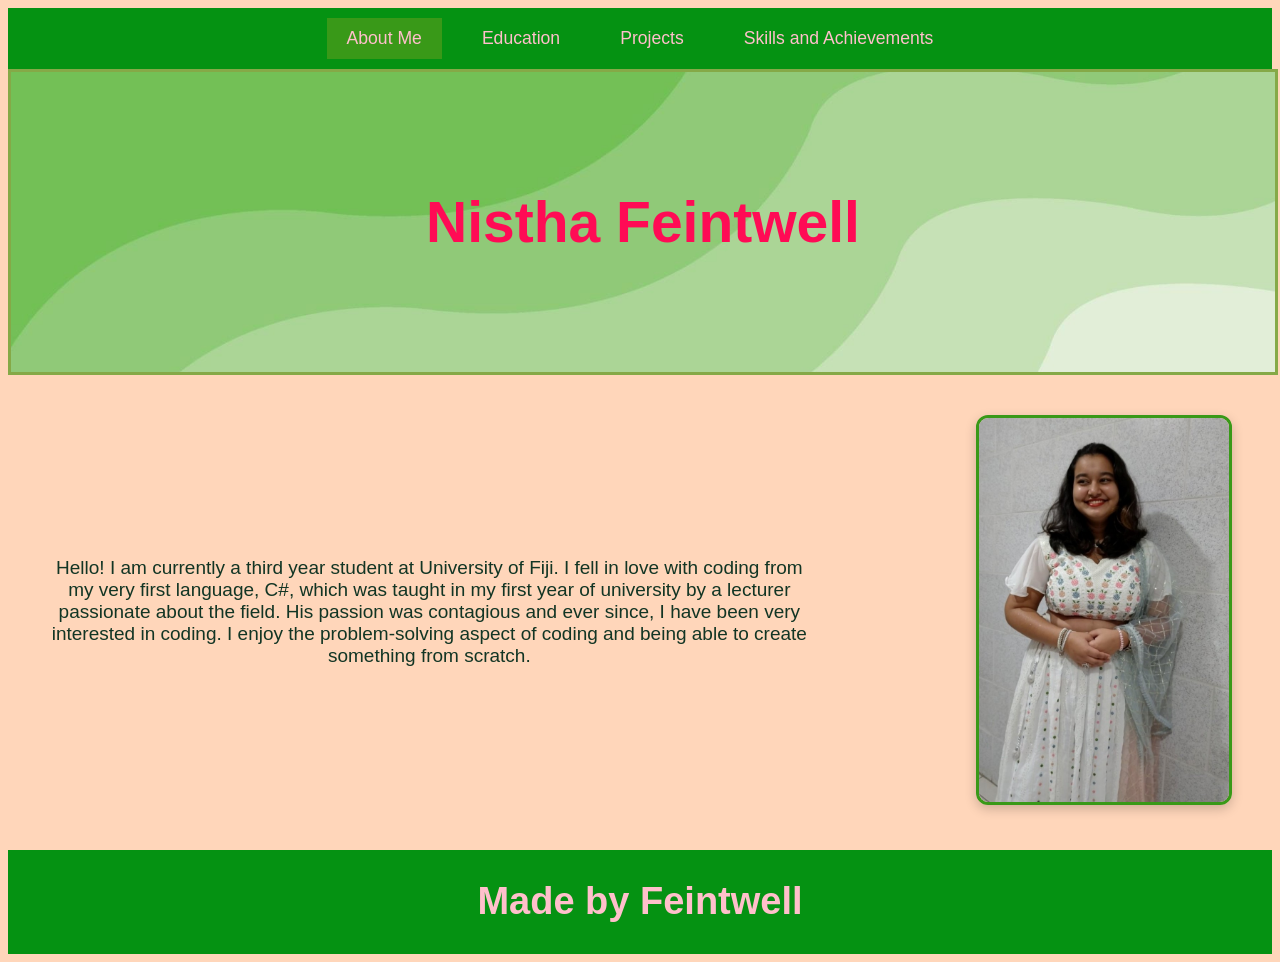
<file: Portfolio-main/docs/index.html>
<!--#FFB0B0
#FE7171
#335D2D
#7EA04D-->

<!--#F72C5B
#FF748B
#A7D477
#E4F1AC-->
	

<!DOCTYPE html>
<html>
	
	<head>
		<title>Feintwell</title>
		<link rel="stylesheet" href="styles/head.css">
		<link rel="stylesheet" href="styles/img.css">
		<link rel="stylesheet" href="styles/cards.css">
		<link rel="stylesheet" href="styles/side.css">

	</head>
	
	<body>

        <main>
		
                            <nav>
                     <div class="topnav">
                        <a class="active" href="index.html">About Me</a>
                        <a href="edu.html">Education</a>
                        <a href="pro.html">Projects</a>
                        <a href="skil.html">Skills and Achievements</a>
                    </div>
                 </nav>

                <!--more badass image-->

                <section class="hero-section">
                   <div class="overlay-text">
                        <h1>Nistha Feintwell</h1></div>
                </section>


                <center>
            
<section class="coding-section">
  <div class="coding-container">
    <div class="coding-text">
      <p>
        Hello! I am currently a third year student at University of Fiji. 
        I fell in love with coding from my very first language, C#, which was taught in my first year of university by a lecturer passionate about the field. 
        His passion was contagious and ever since, I have been very interested in coding. 
        I enjoy the problem-solving aspect of coding and being able to create something from scratch.
      </p>
    </div>
    <div class="coding-image">
      <img src="images/me1.jpg" alt="Photo of Nistha Feintwell">
    </div>
  </div>
</section>



            
<!--<section class="team">
    <div class="team-cards">

	<div class="team-card">
  		<a href="edu.html" class="card-link">
    			<h3>Education</h3>
    			<p>I have successfully finished my primary and secondary education. I am currently a 3rd year IT student at the University Of Fiji.</p>
    			<p>Click for more details.</p>
  		</a>
	</div>


        <div class="team-card">
		  <a href="skil.html" class="card-link">
            <h3>Skills and Achievements</h3>
            <p>I have gained many experiences from my educational journey that helped me develop essential IT skills.</p>
            <p>Click here to see my programming skills and languages.</p>
		</a>
        </div>

        <div class="team-card">
		  <a href="pro.html" class="card-link">
            <h3>Projects</h3>
            <p>As a student and programmer, I have worked on various projects that showcase my coding skills and problem-solving abilities.</p>
            <p>Click here to view my projects and GitHub.</p>
		</a>
        </div>

    </div>
</section>-->


        </main>

	</body>

	<footer>
	    <div class="foot">
		<h1> Made by Feintwell </h1>
            </div>

	
	    <div>

	</footer>
	
</html>
</file>
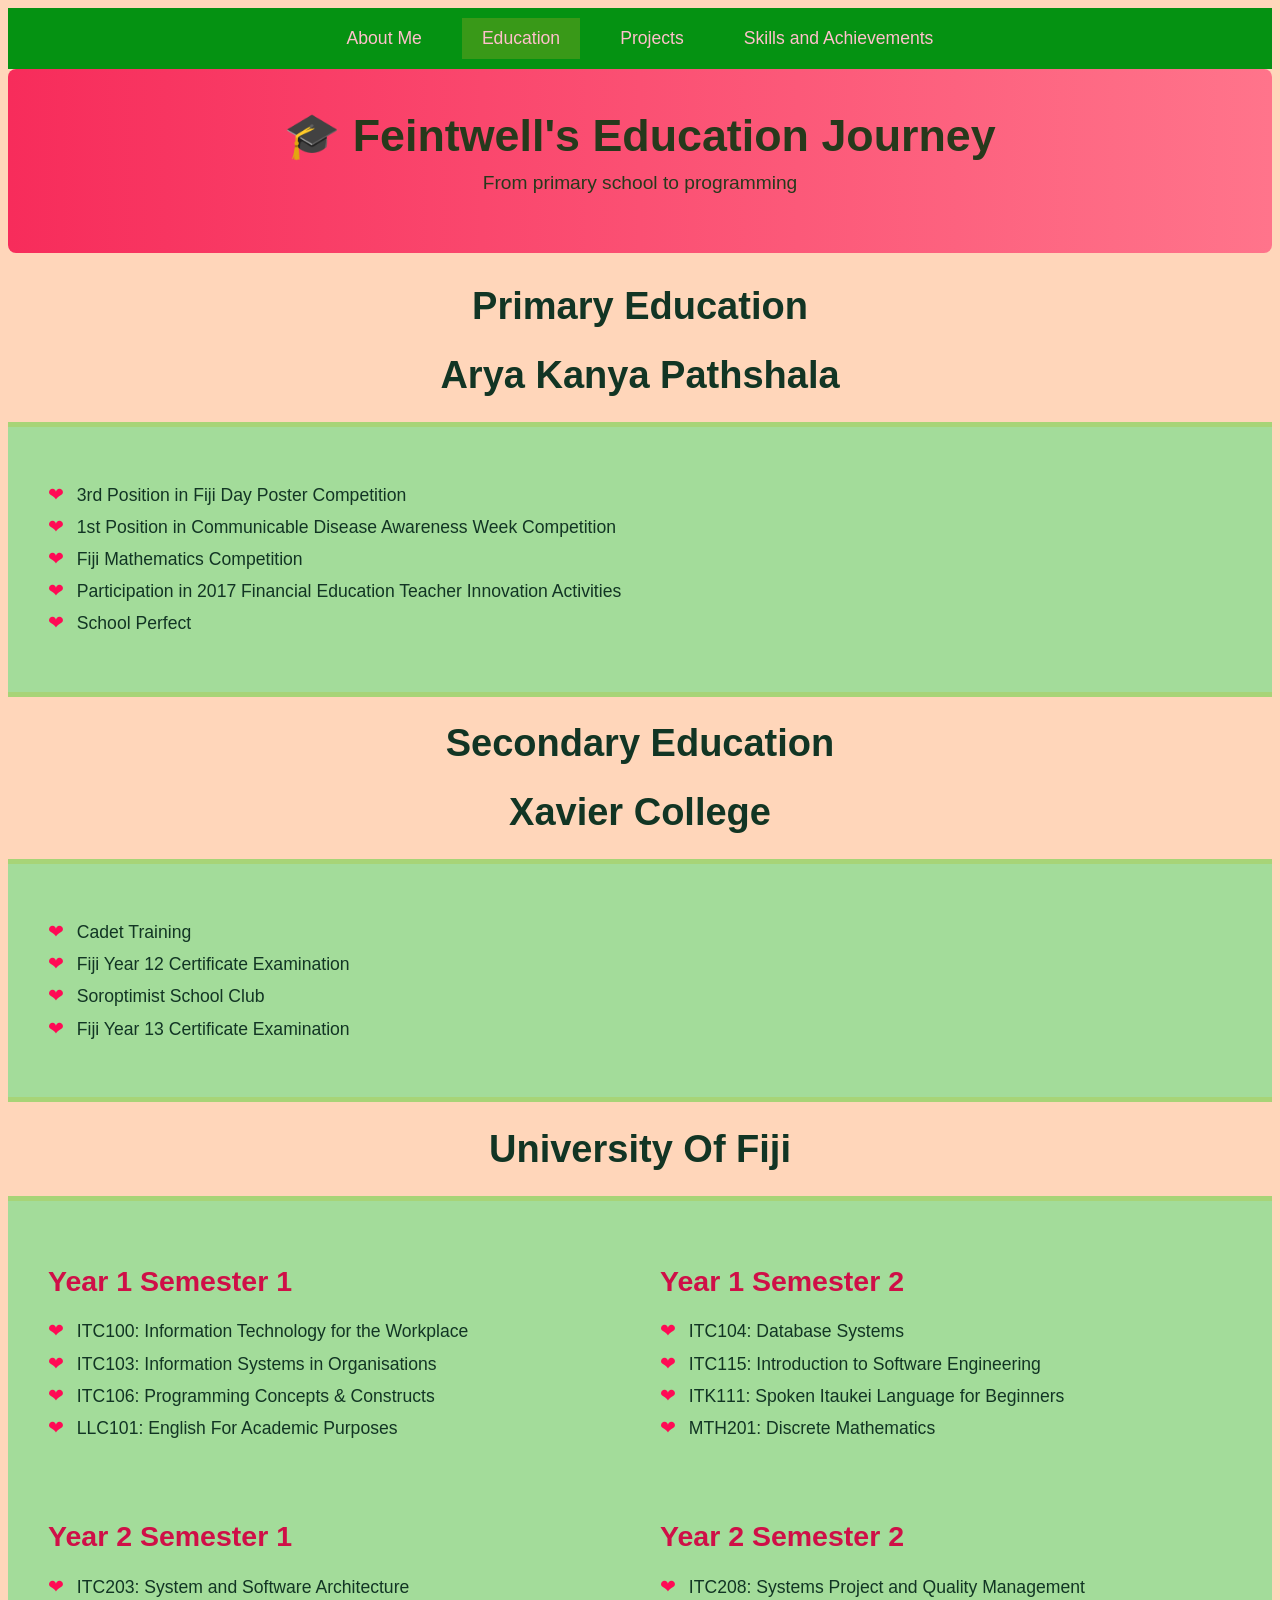
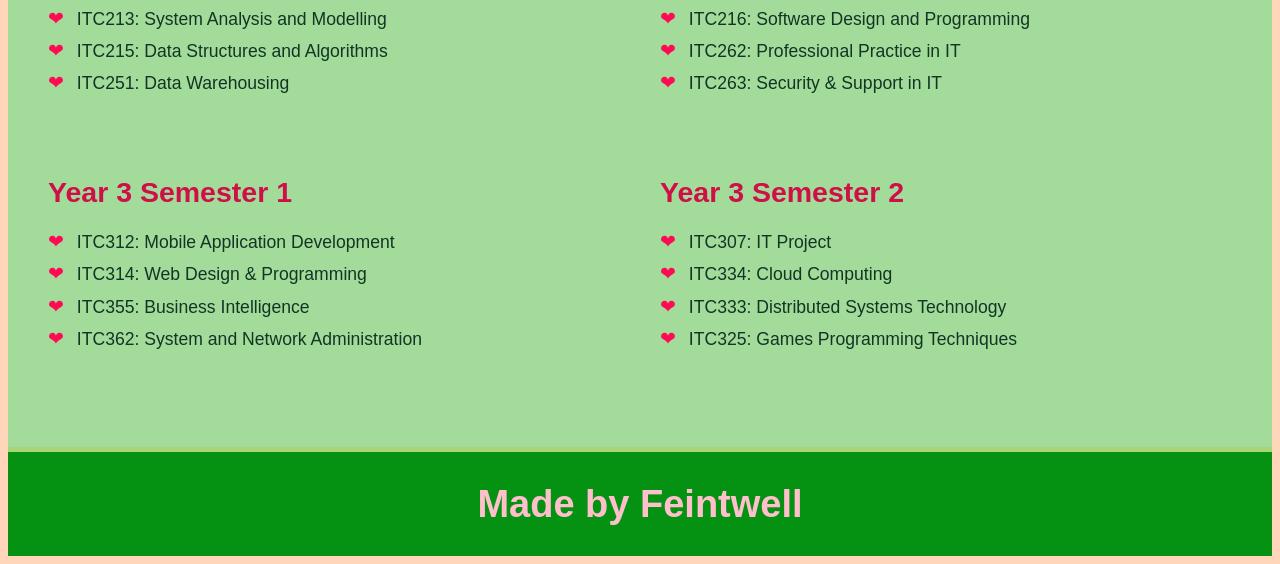
<file: Portfolio-main/docs/edu.html>
<!--#FFB0B0
#FE7171
#335D2D
#7EA04D-->

<!--#F72C5B
#FF748B
#A7D477
#E4F1AC-->
	

<!DOCTYPE html>
<html>
	
	<head>
		<meta charset="UTF-8">

		<title>Education</title>
		<link rel="stylesheet" href="styles/head.css">
		<link rel="stylesheet" href="styles/img.css">
		<link rel="stylesheet" href="styles/cards.css">
		<link rel="stylesheet" href="styles/side.css">
	</head>
	
	<body>

        <main>	

                <nav>
                     <div class="topnav">
                        <a href="index.html">About Me</a>
                        <a class="active" href="edu.html">Education</a>
                        <a href="pro.html">Projects</a>
                        <a href="skil.html">Skills and Achievements</a>
                    </div>
                 </nav>
	
<section class="hero">
  <h1 class="hero-title">🎓 Feintwell's Education Journey</h1>
  <p class="hero-subtitle">From primary school to programming</p>
</section>

<center><h1>Primary Education</h1>
<h1>Arya Kanya Pathshala</h1></center>

<section class="prim">
	<ul class="heart-bullets">
		<li>3rd Position in Fiji Day Poster Competition</li>
		<li>1st Position in Communicable Disease Awareness Week Competition</li>
		<li>Fiji Mathematics Competition</li>
		<li>Participation in 2017 Financial Education Teacher Innovation Activities</li>
		<li>School Perfect</li>
	</ul>
</section>

<center><h1>Secondary Education</h1>

<h1>Xavier College</h1> </center>

<section class="high">
	<ul class="heart-bullets">
		<li>Cadet Training</li>
		<li>Fiji Year 12 Certificate Examination</li>
		<li>Soroptimist School Club</li>
		<li>Fiji Year 13 Certificate Examination</li>
	</ul>
</section>

<center><h1> University Of Fiji</h1></center>

<section class="uni">

  <!-- Year 1 -->
  <div class="year-row">
    <div class="semester">
      <h2>Year 1 Semester 1</h2>
      <ul class="heart-bullets">
        <li>ITC100: Information Technology for the Workplace</li>
        <li>ITC103: Information Systems in Organisations</li>
        <li>ITC106: Programming Concepts & Constructs</li>
        <li>LLC101: English For Academic Purposes</li>
      </ul>
    </div>
    <div class="semester">
      <h2>Year 1 Semester 2</h2>
      <ul class="heart-bullets">
        <li>ITC104: Database Systems</li>
        <li>ITC115: Introduction to Software Engineering</li>
        <li>ITK111: Spoken Itaukei Language for Beginners</li>
        <li>MTH201: Discrete Mathematics</li>
      </ul>
    </div>
  </div>

  <!-- Year 2 -->
  <div class="year-row">
    <div class="semester">
      <h2>Year 2 Semester 1</h2>
      <ul class="heart-bullets">
        <li>ITC203: System and Software Architecture</li>
        <li>ITC213: System Analysis and Modelling</li>
        <li>ITC215: Data Structures and Algorithms</li>
        <li>ITC251: Data Warehousing</li>
      </ul>
    </div>
    <div class="semester">
      <h2>Year 2 Semester 2</h2>
      <ul class="heart-bullets">
        <li>ITC208: Systems Project and Quality Management</li>
        <li>ITC216: Software Design and Programming</li>
        <li>ITC262: Professional Practice in IT</li>
        <li>ITC263: Security & Support in IT</li>
      </ul>
    </div>
  </div>

  <!-- Year 3 -->
  <div class="year-row">
    <div class="semester">
      <h2>Year 3 Semester 1</h2>
      <ul class="heart-bullets">
        <li>ITC312: Mobile Application Development</li>
        <li>ITC314: Web Design & Programming</li>
        <li>ITC355: Business Intelligence</li>
        <li>ITC362: System and Network Administration</li>
      </ul>
    </div>
    <div class="semester">
      <h2>Year 3 Semester 2</h2>
      <ul class="heart-bullets">
        <li>ITC307: IT Project</li>
        <li>ITC334: Cloud Computing</li>
        <li>ITC333: Distributed Systems Technology</li>
        <li>ITC325: Games Programming Techniques</li>
      </ul>
    </div>
  </div>

</section>

        </main>

	</body>

	<footer>
	    <div class="foot">
		<h1> Made by Feintwell </h1>
            </div>

	
	    <div>

	</footer>
	
</html>
</file>
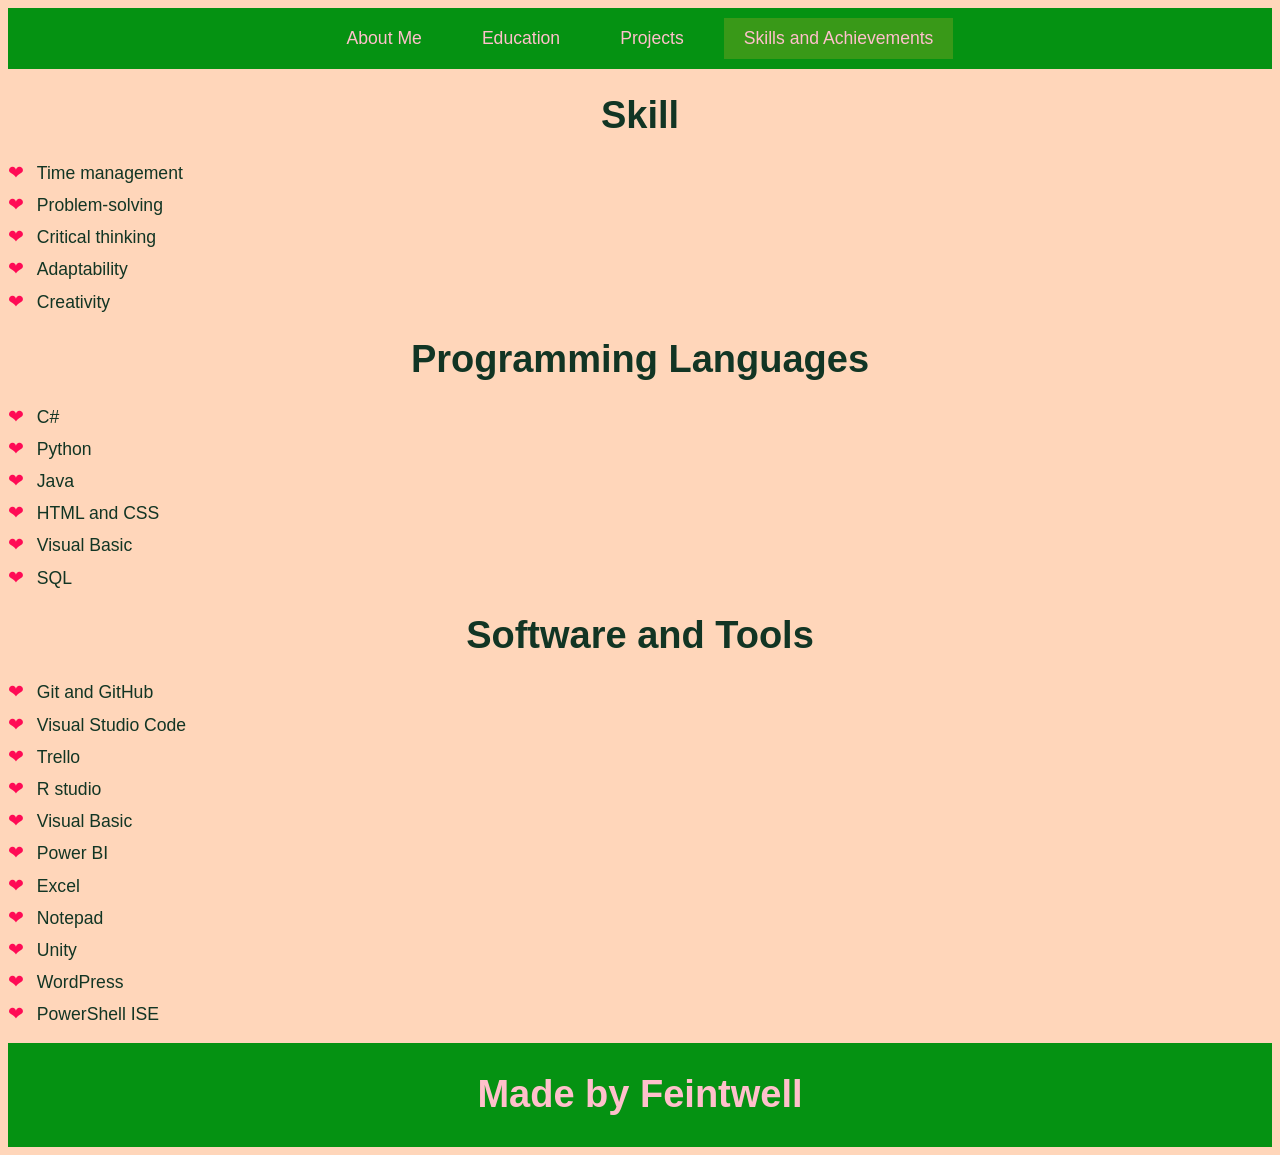
<file: Portfolio-main/docs/skil.html>
<!--#FFB0B0
#FE7171
#335D2D
#7EA04D-->

<!--#F72C5B
#FF748B
#A7D477
#E4F1AC-->
	

<!DOCTYPE html>
<html>
	
	<head>
		<meta charset="UTF-8">

		<title>Skills and Achievements</title>
		<link rel="stylesheet" href="styles/head.css">
		<link rel="stylesheet" href="styles/img.css">
		<link rel="stylesheet" href="styles/cards.css">
		<link rel="stylesheet" href="styles/side.css">
	</head>
	
	<body>

    <main>

                <nav>
                     <div class="topnav">
                        <a href="index.html">About Me</a>
                        <a href="edu.html">Education</a>
                        <a href="pro.html">Projects</a>
                        <a  class="active" href="skil.html">Skills and Achievements</a>
                    </div>
                 </nav>
		    	
		
<center><h1>Skill</h1></center>
      <ul class="heart-bullets">
        <li>Time management</li>
	<li>Problem-solving</li>
	<li>Critical thinking</li>
	<li>Adaptability</li>
	<li>Creativity</li>
	</ul>

<center><h1>Programming Languages</h1></center>
	<ul class="heart-bullets">
		<li>C#</li>
		<li>Python</li>
		<li>Java</li>
		<li>HTML and CSS</li>
		<li>Visual Basic</li>
		<li>SQL</li>

	</ul>


<center><h1>Software and Tools</h1></center>
	<ul class="heart-bullets">
		<li>Git and  GitHub</li>
		<li>Visual Studio Code</li>
		<li>Trello</li>
		<li>R studio</li>
		<li>Visual Basic</li>
		<li>Power BI</li>
		<li>Excel</li>
		<li>Notepad</li>
		<li>Unity</li>
		<li>WordPress</li>
		<li>PowerShell ISE</li>

	</ul>


        </main>

	</body>

	<footer>
	    <div class="foot">
		<h1> Made by Feintwell </h1>
            </div>

	
	    <div>

	</footer>
	
</html>
</file>
<file: Portfolio-main/docs/styles/head.css>
body {
    background-color: #FFD6BA /*#EFE3C2*/;
    font-family: 'Helvetica';
    font-size: 19px;
	color: #123524;
}

.foot {
    background-color: #059212;
    overflow: hidden;
    display: flex;
    justify-content: center;
    padding: 5px;
	color: pink;
}

.heart-bullets {
  list-style: none;
  padding-left: 0;
  color: #123524;
  font-size: 1.1rem;
}

.heart-bullets li {
  position: relative;
  padding-left: 1.8rem;
  margin-bottom: 0.7rem;
}

.heart-bullets li::before {
  content: "❤";
  position: absolute;
  left: 0;
  top: 0;
  color: #FF0B55 /*06D001*/;
  font-size: 1.2rem;
  line-height: 1;
}

html {
  scroll-behavior: smooth;
}

.hero {
  text-align: center;
  background: linear-gradient(to right, #F72C5B, #FF748B);
  color: #27391C;
  padding: 40px 20px;
  border-radius: 8px;
  margin-bottom: 2rem;
}

.hero-title {
  font-size: 2.8rem;
  margin: 0;
}

.hero-subtitle {
  font-size: 1.2rem;
  margin-top: 10px;
}


.topnav {
    background-color: #059212;
    overflow: hidden;
    display: flex;
    justify-content: center;
    padding: 10px;
}

.topnav a {
    float: left;
    display: block;
    text-align: center;
    padding: 14px;
    text-decoration: none;
    font-size: 17px;
}

.topnav a.right {
    float:right;
}

.topnav a:hover {
    background-color: #06D001;
    color: pink;
}

.topnav a.active {
    background-color: #399918;
    color: pink;
}

nav .topnav a {
    color: pink;
    text-decoration: none;
    padding: 10px 20px;
    margin: 0 10px;
    font-size: 1.1rem;
    transition: background-color 0.3s ease;
}
</file>
<file: Portfolio-main/docs/styles/img.css>
.hero-section {
    background-image: url("../images/ya2.jpg"); 
    background-size: cover;        
    background-position: center; 
    background-repeat: no-repeat;
    width: 100%;
    height: 300px;                
    position: relative;
    overflow: hidden;       
    background-position: center; 
	border: 3px solid transparent;    
	border-color: #85A947;
}

.overlay-text {
    position: absolute;
    top: 50%;
    left: 50%;
    transform: translate(-50%, -50%);
    color: #FF0B55;
    text-align: center;
    font-size: 2em;
}

.gallery {
  display: grid;
  grid-template-columns: repeat(auto-fit, minmax(250px, 1fr));
  gap: 16px;
  padding: 2rem;
 background-color: #BFEA7C;
}


.photo img {
  width: 100%;
  height: 200px; /* Set your preferred height */
  object-fit: cover; /* Ensures the image fills the box */
  border-radius: 10px;
  box-shadow: 0 4px 10px rgba(0, 0, 0, 0.15);
  transition: transform 0.3s ease;
}


.photo img:hover {
  transform: scale(1.05);
}
</file>
<file: Portfolio-main/docs/styles/cards.css>
.team-cards {
    display: flex;
    flex-wrap: wrap;
    justify-content: center;
    gap: 2rem;
}


.team-card {
    background-color: #BFEA7C;
    border: 3px solid #123524;
    border-radius: 8px;
    width: 400px;
    padding: 2rem;
    box-shadow: 0 6px 12px rgba(0, 0, 0, 0.15); 
    transition: transform 0.3s ease;
}

.team-card:hover {
    transform: translateY(-12px);
    background-color: #399918;
    border-color: #123524;
}

.team-card:hover p {
    color: #FFB0B0;
}


.team-card:hover h3 {
    color: #FE7171;
}




.team-card img {
    width: 100%;
    height: auto;
    object-fit: cover;
    border-radius: 12px;
    margin-bottom: 1rem;
}

.team-card h3 {
    font-size: 1.5rem;
    color: #FF0B55;
    margin-bottom: 0.5rem;
}

.team-card p {
    font-size: 1.1rem;
    color: #CF0F47;
}


@media (max-width: 768px) {
    .team-cards {
        flex-direction: column;
        align-items: center;
    }

    .team-card {
        width: 90%;
        margin-bottom: 2rem;
    }
}

.team {
    text-align: center;
    padding: 3rem 1rem;

}

.team h1 {
    font-size: 2rem;
    color: #1A237E;
    margin-bottom: 2rem;
}

.edulink {
    text-decoration: none;
}


.card-link {
    display: block;
    color: inherit;
    text-decoration: none;
    height: 100%;
}

.card-link:hover {
    text-decoration: none;
    color: inherit;
}
</file>
<file: Portfolio-main/docs/styles/side.css>
.coding-section {
  padding: 40px;

}

.coding-container {
  display: flex;
  align-items: center;
  justify-content: space-between;
  gap: 20px;
  flex-wrap: wrap; 
}

.coding-text {
  flex: 2;   
  min-width: 300px;
  padding-right: 20px;
}

.coding-image {
  flex: 1;
  min-width: 250px;
  text-align: right;
}

.coding-image img {
  width: 250px;          
  height: auto;
  border-radius: 12px;    
  box-shadow: 0 4px 12px rgba(0, 0, 0, 0.2); 
  border: 3px solid #399918; 
  transition: transform 0.3s ease; 
}

.coding-image img:hover {
  transform: scale(1.05);


}

@media (max-width: 768px) {
  .coding-container {
    flex-direction: column;
    text-align: center;
  }

  .coding-image {
    text-align: center;
  }
}




 .uni, .prim, .high {
  padding: 40px;
  background-color: #A3DC9A;
  border-top: 5px solid #A7D477;
  border-bottom: 5px solid #A7D477;
 color: #CF0F47;
}

.year-row {
  display: flex;
  justify-content: space-between;
  gap: 40px;
  margin-bottom: 40px;
  flex-wrap: wrap;
}

.semester {
  flex: 1;
  min-width: 300px;
}

@media (max-width: 768px) {
  .year-row {
    flex-direction: column;
  }

.team {
  background-color: #FFF4F6;
  padding: 3rem 1rem;
}
</file>
